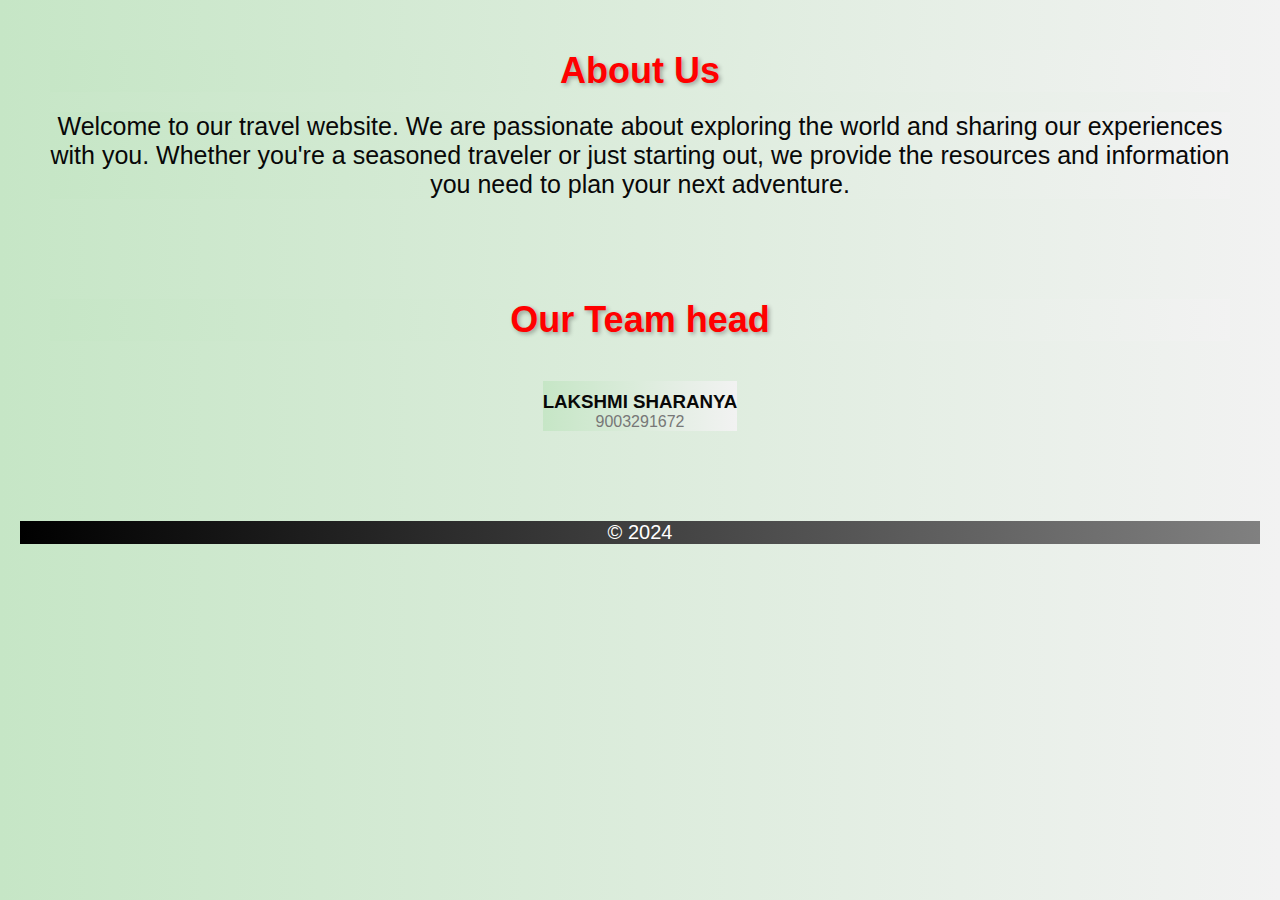
<file: about.html>
<!DOCTYPE html>
<html>

<head>
  <style>
    * {
      margin: 0;
      padding: 0;
      box-sizing: border-box;
      background: linear-gradient(to right, #c6e6c6, #f2f2f2);
    }

    body {
      font-family: Arial, sans-serif;
      color: rgb(8, 8, 8);
    }

    header {
      font-size: 36px;
  font-weight: bold;
  color: red;
      text-shadow: 2px 2px 4px rgba(0, 0, 0, 0.3);
  margin-bottom: 20px;
    }

    nav ul {
      list-style-type: none;
    }

    nav ul li {
      display: inline;
      margin-right: 10px;
    }

    nav ul li a {
      text-decoration: none;
      color: #333;
    }

    .hero {
      text-align: center;
      padding: 50px;
    }

    .hero h1 {
      font-size: 36px;
  font-weight: bold;
  color: red;
      text-shadow: 2px 2px 4px rgba(0, 0, 0, 0.3);
  margin-bottom: 20px;
    }
    .hero p{
       font-size: 25px;
    }

    .team {
      text-align: center;
      padding: 50px;
      background-color: #f9f9f9;
    }
      .team h2{
      font-size: 36px;
      font-weight: bold;
      color: red;
      text-shadow: 2px 2px 4px rgba(0, 0, 0, 0.3);
      margin-bottom: 20px;
    }

    .member {
      display: inline-block;
      margin: 20px;
    }

    .member img {
      width: 150px;
      height: 150px;
      border-radius: 50%;
    }

    .member h3 {
      margin-top: 10px;
    }

    .member p {
      color: #777;
    }

    footer {
      background-color: #333;
      color: #fff;
      text-align: center;
      padding: 20px;
    }
  </style>
</head>

<body>

  <main>
    <section class="hero">
      <h1>About Us</h1>
      <p>Welcome to our travel website. We are passionate about exploring the world and sharing our experiences with
        you. Whether you're a seasoned traveler or just starting out, we provide the resources and information you need
        to plan your next adventure.</p>
    </section>

    <section class="team">
      <h2>Our Team head</h2>
      <div class="member">
        <h3>LAKSHMI SHARANYA</h3>
        <p>9003291672</p>
      </div>

    </section>
  </main>

  <footer>
    <p style="background: linear-gradient(to right,black,gray);color: white;font-size: 20px;">&copy; 2024</p>
  </footer>
</body>

</html>
</file>
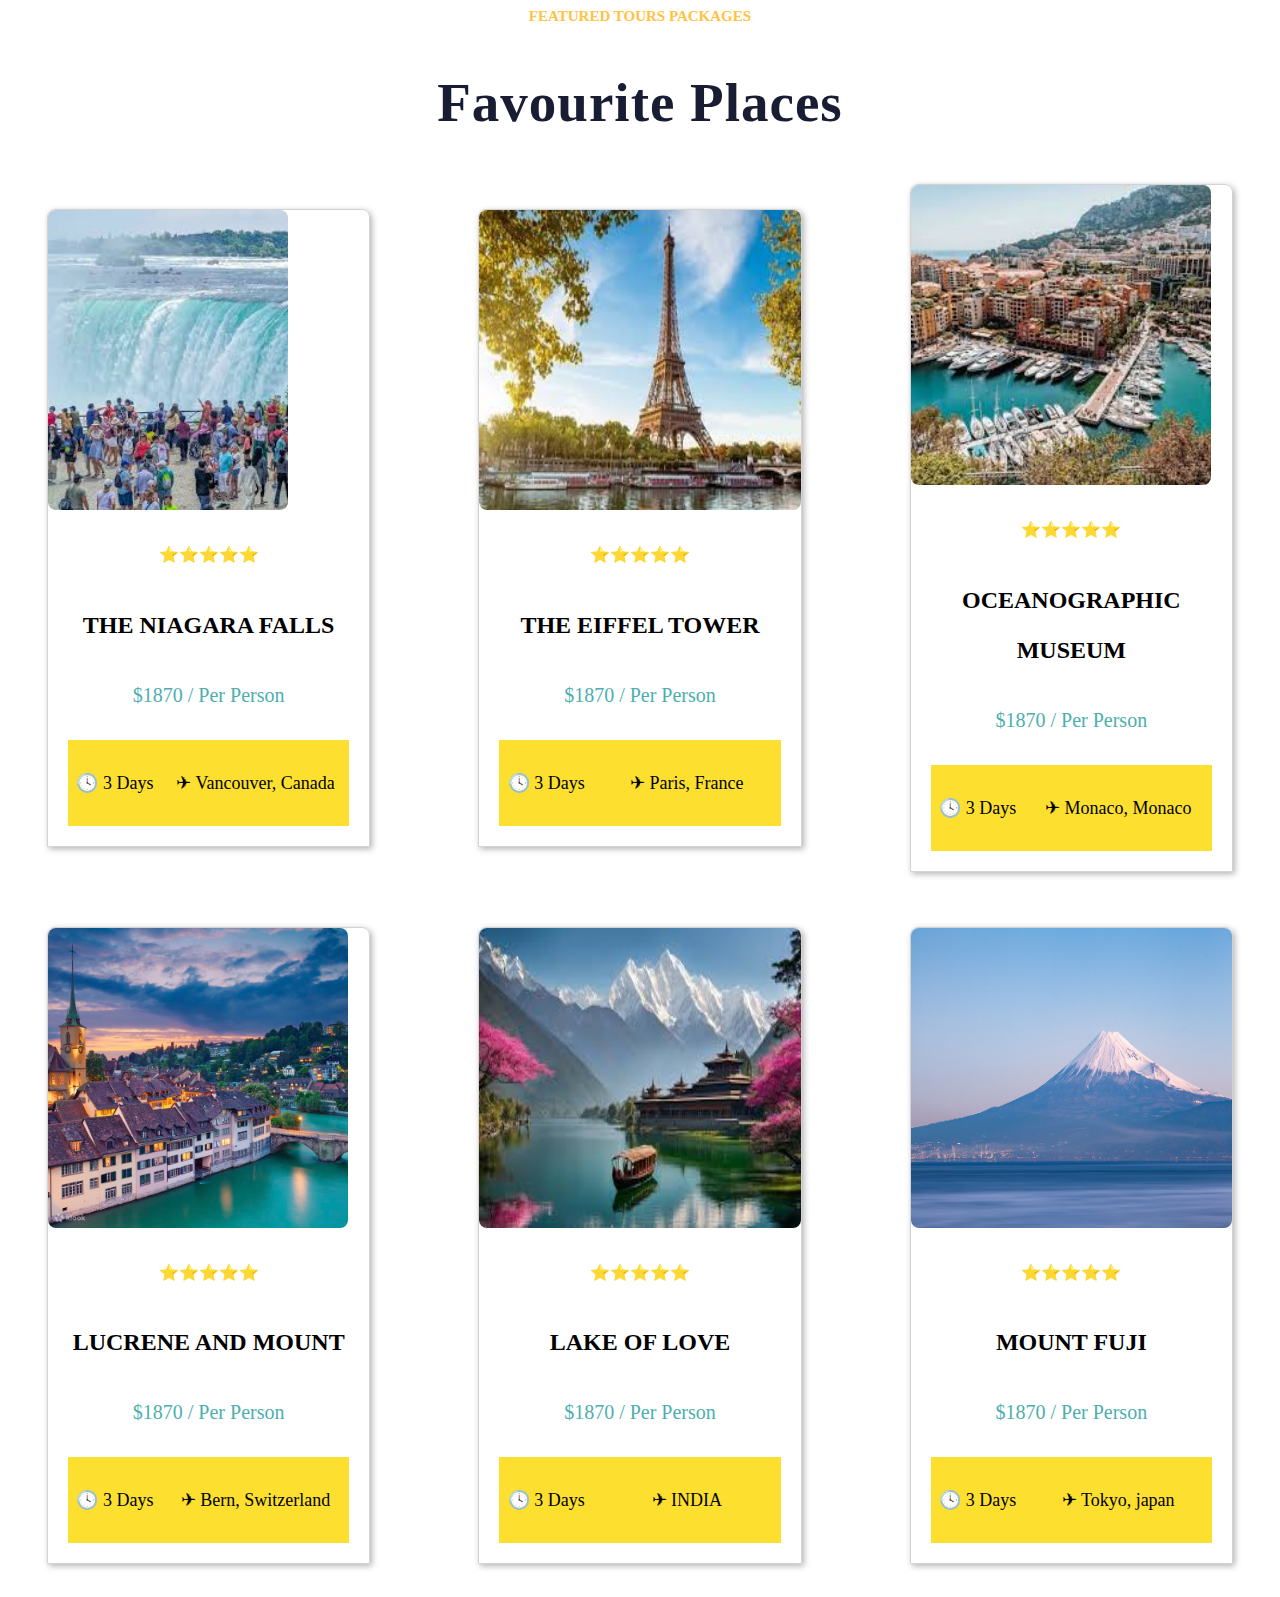
<file: gallery.html>
<html>

<head><title>gallery pictures</title>
  <style>
  .places-text {
              text-align: center;
               margin-bottom: 50px;
}

.places-text small {
  font-family: Roboto;
  color: #ffc342;
  font-size: 15px;
  font-weight: bolder;
}

.places-text h2 {
  font-family: Barlow Condensed;
  font-size: 55px;
  color: #191d34;
  letter-spacing: 1px;
}

.cards {
  display: grid;
  grid-template-columns: repeat(3, 1fr);
  grid-template-rows: repeat(2, 1fr);
  grid-gap: 30px;
  align-items: center;
  justify-items: center;
  text-align: center;
}

.card {
  border: 1px solid lightgray;
  box-shadow: 2px 2px 6px 0 rgba(0, 0, 0, 0.3);
  border-top-left-radius: 8px;
  border-top-right-radius: 8px;
  width: 80%;
  height: auto;
}

.card img {
  max-width: 100%;
  height: 300px;
  border-radius: 8px;
  cursor: pointer;
}

.cards .text {
  padding: 20px;
  font-family: Barlow Condensed;
  line-height: 50px;
}

.cards .card-box {
  display: flex;
  flex-flow: row;
  background-color: #fde02f;
  font-size: 18px;
  font-family: Roboto;
  align-items: center;
  justify-content: center;
  text-align: center;
}

.cards .time {
  flex: 1;
}

.cards .location {
  flex: 2;
}

.cards .cost {
  color: #4cafad;
  font-size: 20px;
}
    .zoom-img {
  float: left;
  position: relative;
  width: 100%;
  height: 320px;
  overflow: hidden;
}

.zoom-img .img-card {
  position: absolute;
  overflow: hidden;
}

.img-card img {
  -webkit-transition: 0.8s ease;
  transition: 0.8s ease;
}

.card:hover .zoom-img img {
  -webkit-transform: scale(1.1);
  transform: scale(1.1);
}
  </style>
</head>

<body>
  <section class="places">
    <div class="places-text">
      <small>FEATURED TOURS PACKAGES</small>
      <h2>Favourite Places</h2>
    </div>

    <div class="cards">
      <div class="card">
        <div class="zoom-img">
          <div class="img-card">
            <img src="img1.jpeg">
          </div>
        </div>

        <div class="text">
          <span class="rating">⭐⭐⭐⭐⭐</span>
          <h2>THE NIAGARA FALLS</h2>
          <p class="cost">$1870 / Per Person</p>
          <div class="card-box">
            <p class="time">🕓 3 Days</p>
            <p class="location">✈ Vancouver, Canada</p>
          </div>
        </div>

      </div>
      <div class="card">
        <div class="zoom-img">
          <div class="img-card">
            <img src="img2.jpeg">
          </div>
        </div>

        <div class="text">
          <span class="rating">⭐⭐⭐⭐⭐</span>
          <h2> THE EIFFEL TOWER</h2>
          <p class="cost">$1870 / Per Person</p>
          <div class="card-box">
            <p class="time">🕓 3 Days</p>
            <p class="location">✈ Paris, France</p>
          </div>
        </div>

      </div>
      <div class="card">
        <div class="zoom-img">
          <div class="img-card">
            <img src="img4.jpeg">
          </div>
        </div>

        <div class="text">
          <span class="rating">⭐⭐⭐⭐⭐</span>
          <h2>OCEANOGRAPHIC MUSEUM</h2>
          <p class="cost">$1870 / Per Person</p>
          <div class="card-box">
            <p class="time">🕓 3 Days</p>
            <p class="location">✈ Monaco, Monaco</p>
          </div>
        </div>

      </div>
      <div class="card">
        <div class="zoom-img">
          <div class="img-card">
            <img src="img3.jpg">
          </div>
        </div>
 
        <div class="text">
          <span class="rating">⭐⭐⭐⭐⭐</span>
          <h2>LUCRENE AND MOUNT</h2>
          <p class="cost">$1870 / Per Person</p>
          <div class="card-box">
            <p class="time">🕓 3 Days</p>
            <p class="location">✈ Bern, Switzerland</p>
          </div>
        </div>

      </div>
      <div class="card">
        <div class="zoom-img">
          <div class="img-card">
            <img src="img5.jpeg">
          </div>
        </div>

        <div class="text">
          <span class="rating">⭐⭐⭐⭐⭐</span>
          <h2> LAKE OF LOVE</h2>
          <p class="cost">$1870 / Per Person</p>
          <div class="card-box">
            <p class="time">🕓 3 Days</p>
            <p class="location">✈ INDIA</p>
          </div>
        </div>

      </div>
      <div class="card">
        <div class="zoom-img">
          <div class="img-card">
            <img src="img6.jpeg">
          </div>
        </div>

        <div class="text">
          <span class="rating">⭐⭐⭐⭐⭐</span>
          <h2>MOUNT FUJI</h2>
          <p class="cost">$1870 / Per Person</p>
          <div class="card-box">
            <p class="time">🕓 3 Days</p>
            <p class="location">✈ Tokyo, japan</p>
          </div>
        </div>
      </div>
    </div>
  </section>
</body>

</html>
</file>
